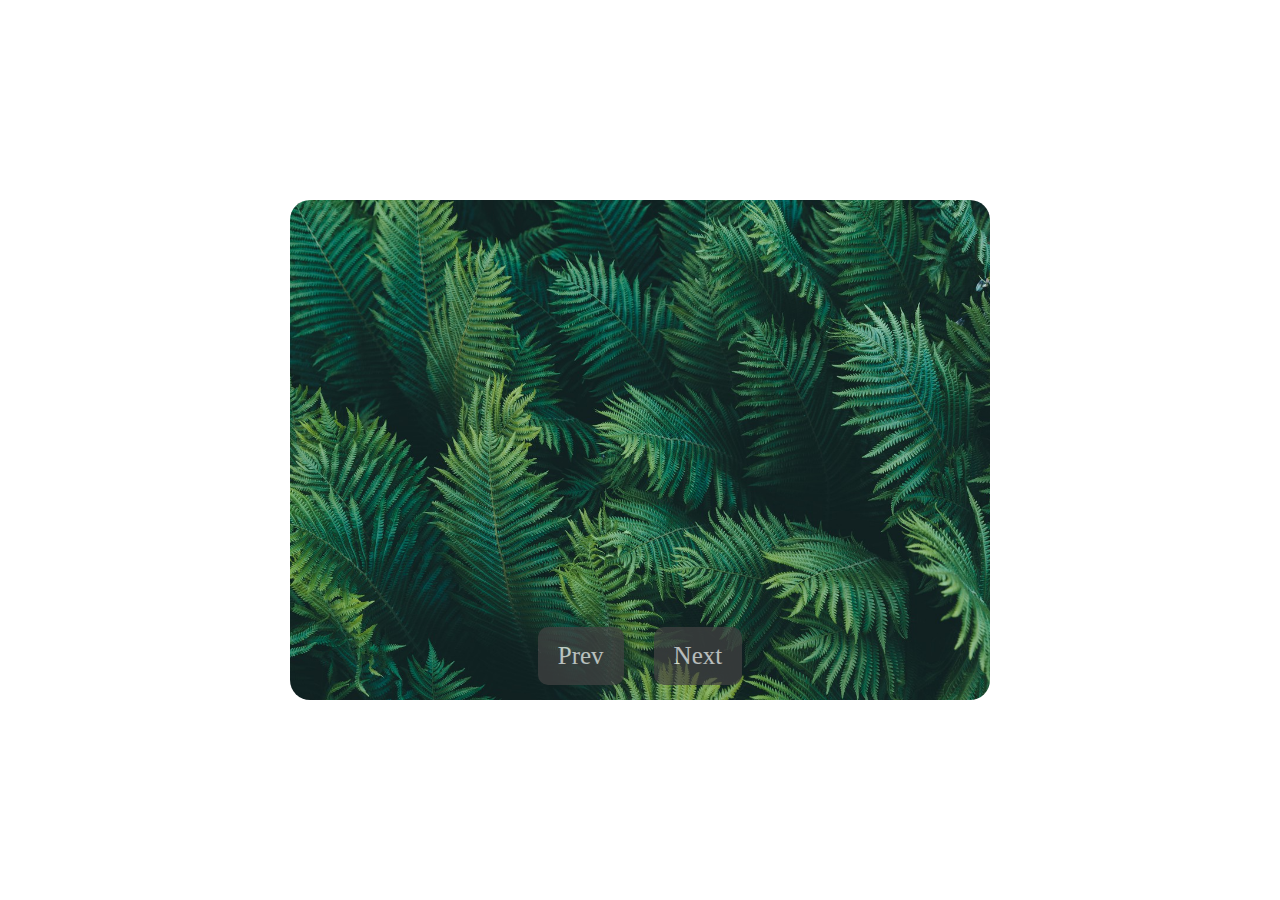
<file: index.html>
<!DOCTYPE html>
<html lang="en">
<head>
    <meta charset="UTF-8">
    <meta http-equiv="X-UA-Compatible" content="IE=edge">
    <meta name="viewport" content="width=device-width, initial-scale=1.0">
    <link rel="stylesheet" href="style.css">
    <title>Slider</title>
</head>
<body>
    
    <div class="slider">
        <div class="images">
            <img class="active" src="images/img_1.jpg" alt="">
            <img src="images/img_2.jpg" alt="">
            <img src="images/img_3.jpg" alt="">
            <img src="images/img_4.jpg" alt="">
            <img src="images/img_5.jpg" alt="">
        </div>
        
        <div class="arrows">
            <div class="btn prev">Prev</div>
            <div class="btn next">Next</div>
        </div>
    </div>
    
    <script src="script.js"></script>
</body>
</html>
</file>
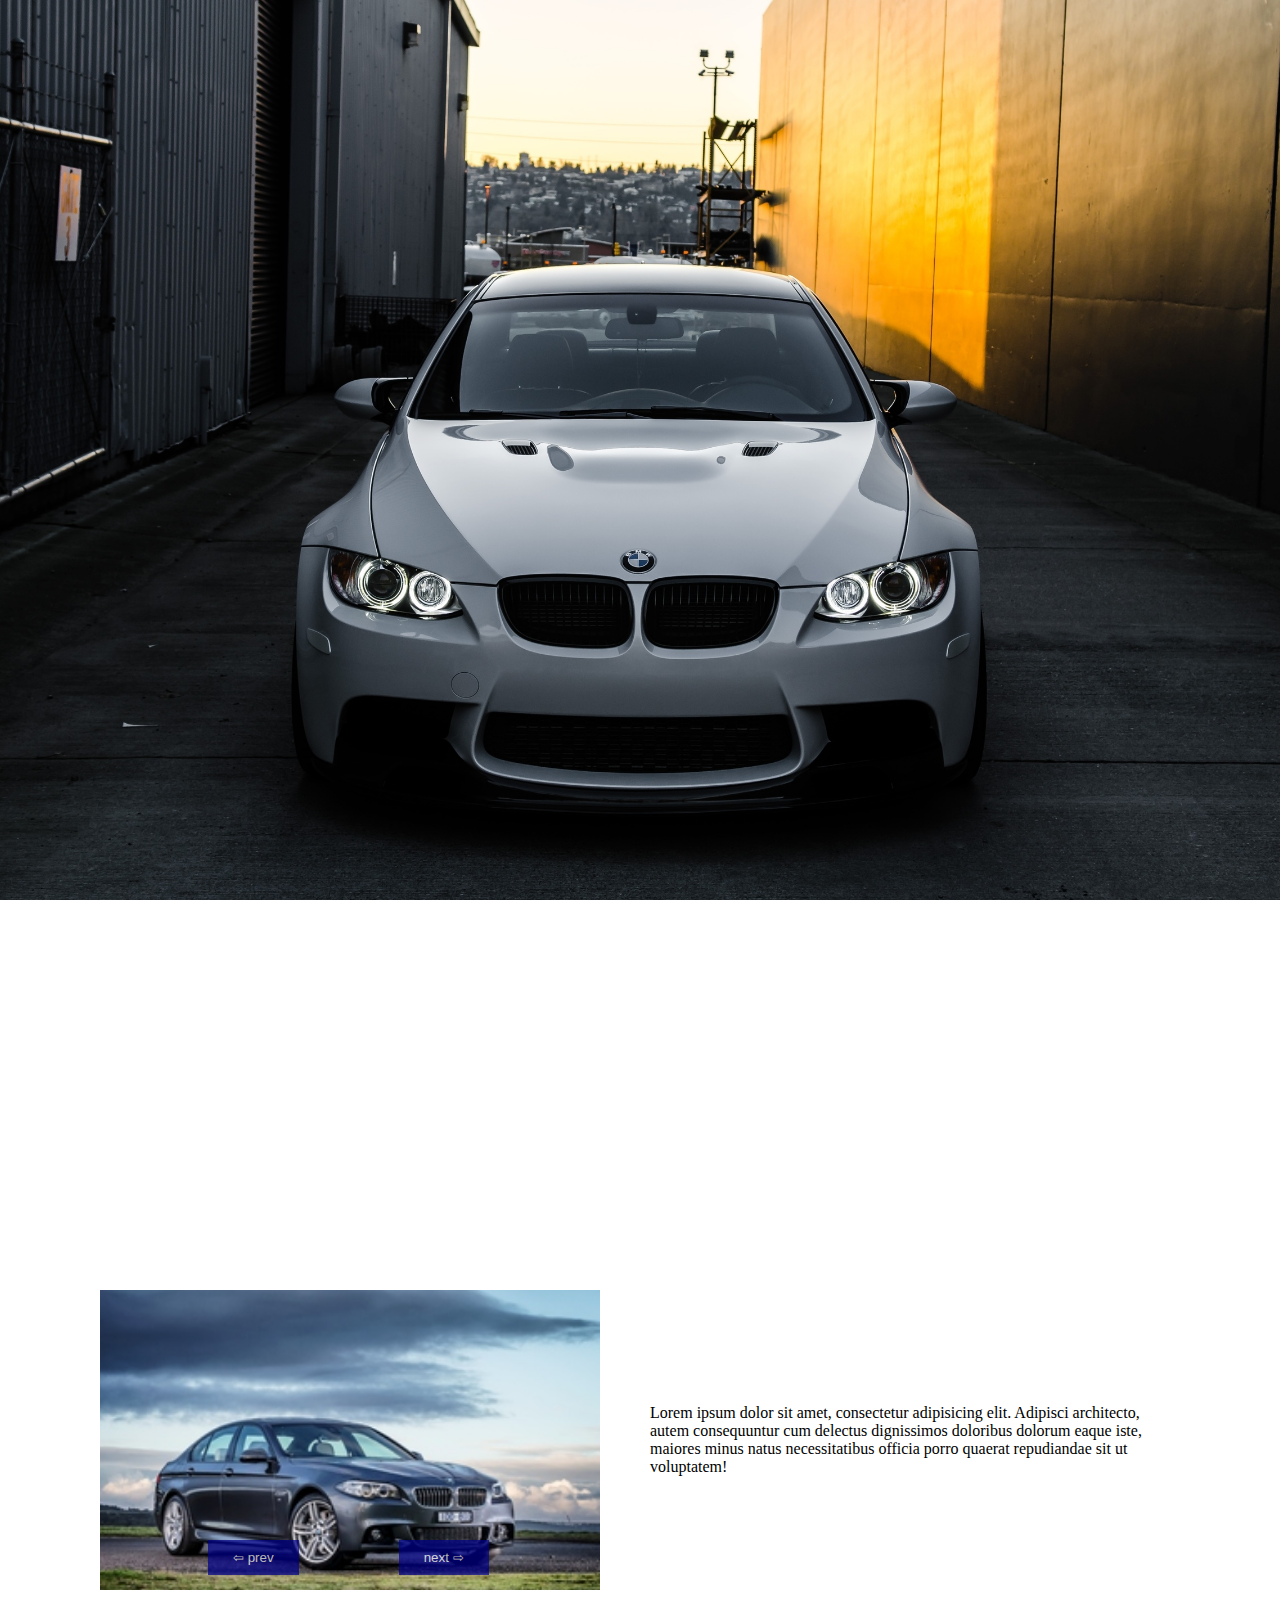
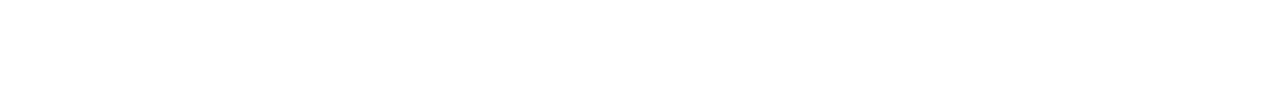
<file: homework/index.html>
<!doctype html>
<html lang="en">
<head>
    <meta charset="UTF-8">
    <meta name="viewport"
          content="width=device-width, user-scalable=no, initial-scale=1.0, maximum-scale=1.0, minimum-scale=1.0">
    <meta http-equiv="X-UA-Compatible" content="ie=edge">
    <title>Slider</title>
    <link rel="stylesheet" href="style.css">
</head>
<body>
<section>
    <div class="container">
        <div class="images">
            <img src="images/1.jpg" class="image active" alt="">
            <img src="images/2.jpg" class="image" alt="">
            <img src="images/3.jpg" class="image" alt="">
            <img src="images/4.jpg" class="image" alt="">
            <img src="images/5.jpg" class="image" alt="">
        </div>
        <div class="buttons">
            <div class="next"></div>
            <div class="prev"></div>
        </div>
    </div>
</section>

<section class="section">
    <div class="row">
        <div class="block">
            <div class="img">
                <img src="images/block-1.jpg" alt="" class="img1 slide">
                <img src="images/block-2.jpg" alt="" class="img1">
                <img src="images/block-3.jpg" alt="" class="img1">
                <img src="images/block-4.jpg" alt="" class="img1">
                <img src="images/block-5.jpg" alt="" class="img1">
                <img src="images/block-6.jpg" alt="" class="img1">
            </div>
            <div class="buttons">
                <button class="previous btn">&#8678; prev</button>
                <button class="next-img btn">next &#8680;</button>
            </div>
            <div class="lorem">
                <p class="text">
                    Lorem ipsum dolor sit amet, consectetur adipisicing elit. Adipisci architecto, autem consequuntur
                    cum
                    delectus dignissimos doloribus dolorum eaque iste, maiores minus natus necessitatibus officia porro
                    quaerat
                    repudiandae sit ut voluptatem!
                </p>
            </div>
        </div>
    </div>
</section>

<script src="script.js"></script>
</body>
</html>
</file>
<file: style.css>
*{
    margin: 0;
    padding: 0;
    box-sizing: border-box;
}

body{
    height: 100vh;
    display: flex;
    justify-content: center;
    align-items: center;
}

.slider{
    width: 700px;
    height: 500px;
    position: relative;
    overflow: hidden;
    border-radius: 20px;
    perspective: 1000px;
}

.slider .images{
    position: absolute;
    left: 0;
    top: 0;
    width: 100%;
    height: 100%;
}

.slider .images img{
    width: 100%;
    height: 100%;
    object-fit: cover;
    opacity: 0;
    transition: 0.3s;
    position: absolute;
    left: 0;
    top: 0;
    /* transform: scale(0);
    filter: blur(100px) grayscale(100%); */
}

.slider .images img.active{
    opacity: 1;
    /* transform: scale(1);
    filter: blur(0) grayscale(0); */
}

.slider .arrows{
    position: absolute;
    left: 0;
    bottom: 0;
    width: 100%;
    display: flex;
    justify-content: center;
}

.slider .arrows .btn{
    font-size: 25px;
    color: #fff;
    background: #444;
    padding: 15px 20px;
    border-radius: 10px;
    opacity: 0.7;
    margin: 15px;
    cursor: pointer;
}

.slider .arrows .btn:hover{
    opacity: 1;
}

.btn::selection {
    display: none;
}
</file>
<file: homework/style.css>
* {
    margin: 0;
    padding: 0;
    box-sizing: border-box;
}

::-webkit-scrollbar {
    width: 10px;
}

::-webkit-scrollbar-track {
    box-shadow: inset 0 0 5px #808080;
    border-radius: 10px;
}

::-webkit-scrollbar-thumb {
    background: #ff0000;
    border-radius: 10px;
}

body {
    width: 100%;
    height: 100vh;
    display: flex;
    justify-content: center;
    align-items: center;
}

.images {
    width: 100%;
    height: 100vh;
    position: absolute;
    left: 0;
    bottom: 0;
    overflow: hidden;
}

.images .image {
    width: 100%;
    height: 100%;
    position: absolute;
    top: 0;
    left: 0;
    object-fit: cover;
    opacity: 0;
    transition: 0.5s;
}

.images img.active {
    opacity: 1;
}

::selection {
    display: none;
}

.section {
    margin-top: 120vh;
}

.row {
    padding: 100px;
}

.block {
    width: 100%;
    height: 300px;
    position: relative;
    margin-top: 100vh;
    display: flex;
    align-items: center;
}

.block .img {
    position: absolute;
    top: 0;
    left: 0;
    width: 500px;
    height: 300px;
}

.block .img .img1 {
    position: absolute;
    width: 100%;
    height: 100%;
    object-fit: cover;
    opacity: 0;
    transition: 0.4s;
}

.block .img .img1.slide {
    opacity: 1;
}

.buttons {
    position: absolute;
    bottom: 5%;
    left: 10%;
    display: flex;
    gap: 100px;
}

.buttons .btn {
    padding: 10px 25px;
    background: #00008b;
    color: #fff;
    border: none;
    outline: none;
    cursor: pointer;
    opacity: 0.7;
    transition: 0.4s;
}

.buttons .btn:hover {
    opacity: 1;
}

.text {
    margin-left: 550px;
}
</file>
